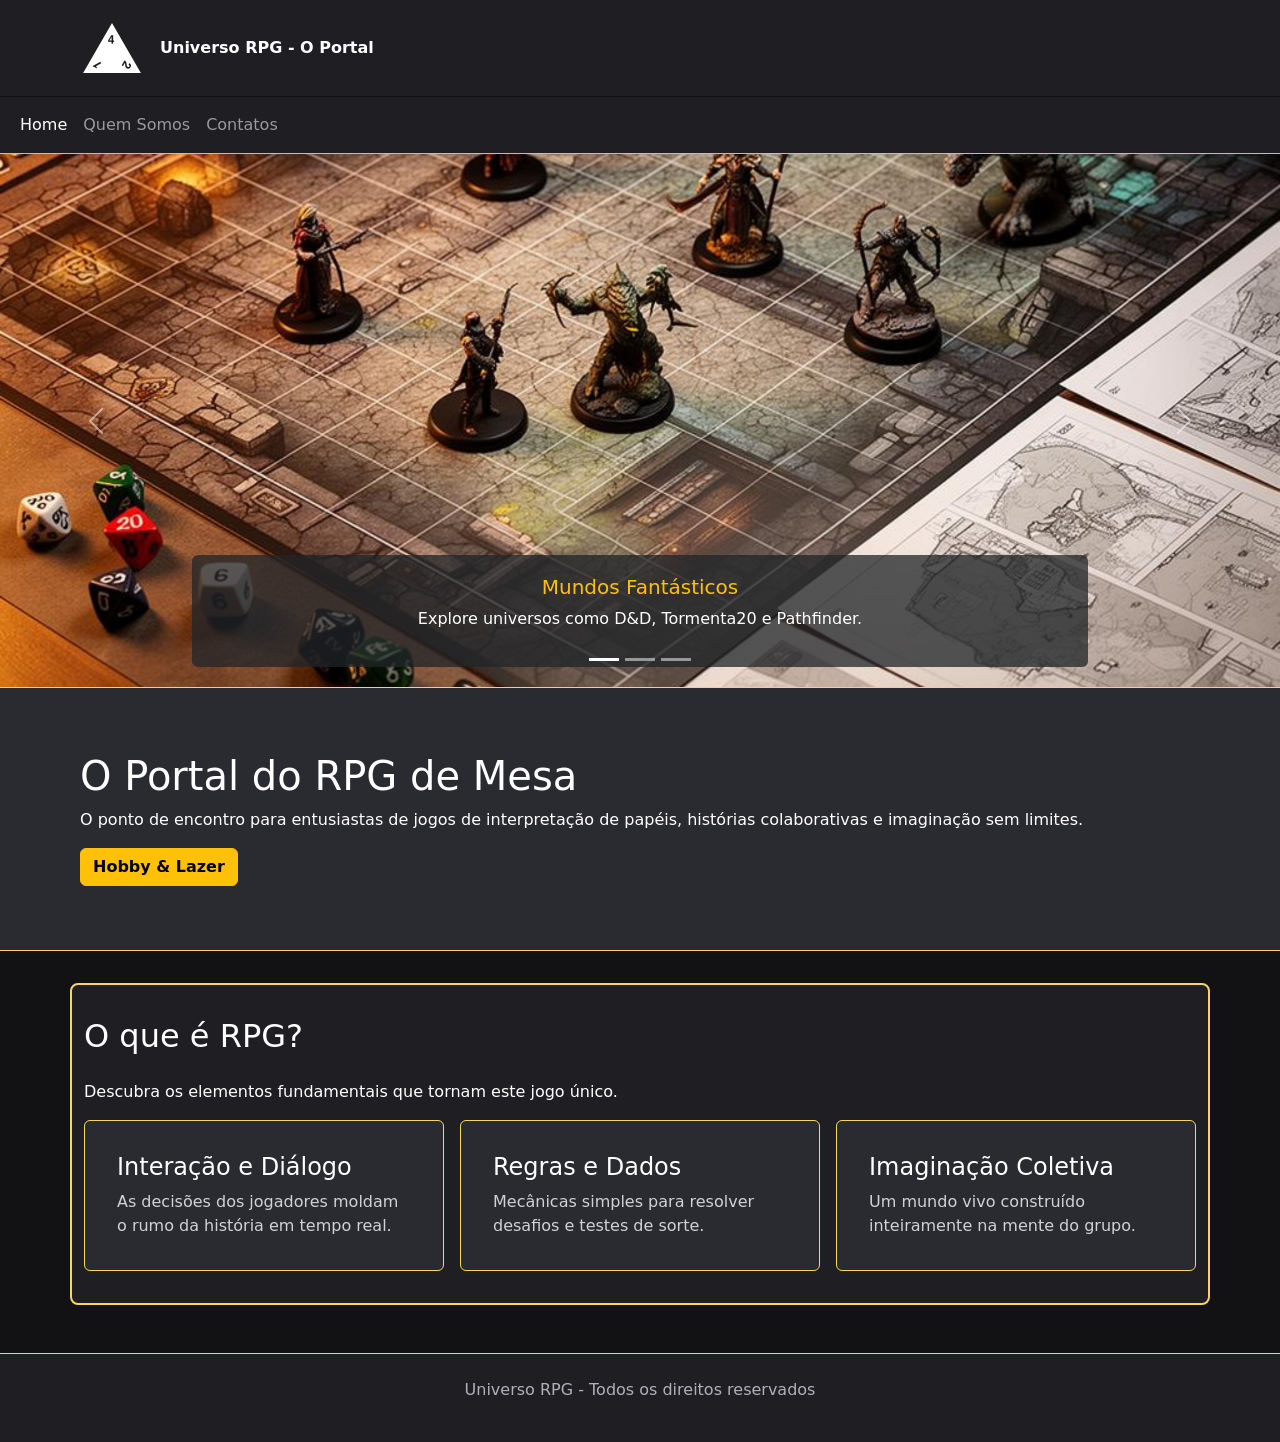
<file: index.html>
<!DOCTYPE html>
<html lang="pt-BR">
<head>
    <meta charset="UTF-8">
    <meta name="viewport" content="width=device-width, initial-scale=1.0">
    <title>Universo RPG - Home</title>
    <link rel="stylesheet" href="style.css">
    <link href="https://cdn.jsdelivr.net/npm/bootstrap@5.3.3/dist/css/bootstrap.min.css" rel="stylesheet">
</head>
<body>

    <header>
        <div class="logo">
            <img src="imagens/logo.png" alt="Logo do Universo RPG - O Portal">
            <span><strong>Universo RPG - O Portal</strong></span>
        </div>
    </header>

    <nav class="navbar navbar-expand-sm bg-custom navbar-dark border-bottom border-warning sticky-top">
        <div class="container-fluid">
            <ul class="navbar-nav">
                <li class="nav-item">
                    <a class="nav-link active" href="index.html">Home</a>
                </li>
                <li class="nav-item">
                    <a class="nav-link" href="quemsomos.html">Quem Somos</a>
                </li>
                <li class="nav-item">
                    <a class="nav-link" href="contatos.html">Contatos</a>
                </li>
            </ul>
        </div>
    </nav>

    <div id="demo" class="carousel slide" data-bs-ride="carousel">
        <div class="carousel-indicators">
            <button type="button" data-bs-target="#demo" data-bs-slide-to="0" class="active"></button>
            <button type="button" data-bs-target="#demo" data-bs-slide-to="1"></button>
            <button type="button" data-bs-target="#demo" data-bs-slide-to="2"></button>
        </div>
        
        <div class="carousel-inner">
            <div class="carousel-item active">
                <img src="imagens/slide1.png" alt="Slide 1" class="d-block w-100">
                 <div class="carousel-caption d-md-block bg-dark bg-opacity-75 rounded">
                        <h5 class="text-warning">Mundos Fantásticos</h5>
                        <p>Explore universos como D&D, Tormenta20 e Pathfinder.</p>
                    </div>
            </div>
            <div class="carousel-item">
                <img src="imagens/slide2.png" alt="Slide 2" class="d-block w-100">
                 <div class="carousel-caption d-none d-md-block bg-dark bg-opacity-75 rounded">
                        <h5 class="text-warning">Mistério & Horror</h5>
                        <p>Enfrente horrores cósmicos e desvende segredos sombrios.</p>
                    </div>
            </div>
            <div class="carousel-item">
                <img src="imagens/slide3.png" alt="Slide 3" class="d-block w-100">
                 <div class="carousel-caption d-none d-md-block bg-dark bg-opacity-75 rounded">
                        <h5 class="text-warning">Encontre sua Mesa</h5>
                        <p>Conecte-se com novos mestres e jogadores de todo o Brasil.</p>
                    </div>
            </div>
        </div>
        
        <button class="carousel-control-prev" type="button" data-bs-target="#demo" data-bs-slide="prev">
            <span class="carousel-control-prev-icon"></span>
        </button>
        <button class="carousel-control-next" type="button" data-bs-target="#demo" data-bs-slide="next">
            <span class="carousel-control-next-icon"></span>
        </button>
    </div>

    <section>
        <div>
            <h1>O Portal do RPG de Mesa</h1>
            <p>O ponto de encontro para entusiastas de jogos de interpretação de papéis, histórias colaborativas e imaginação sem limites.</p>
            <button type="button" class="btn btn-warning fw-bold">Hobby & Lazer</button>
        </div>
    </section>

    <main class="flex-grow-1">
        <div class="container mt-3 card_b">
            <h2>O que é RPG?</h2>
            <p>Descubra os elementos fundamentais que tornam este jogo único.</p>
            <div class="row g-3">
                <div class="col-md-4">
                    <div class="card h-100">
                        <div class="card-body">
                            <h4 class="card-title">Interação e Diálogo</h4>
                            <p class="card-text">As decisões dos jogadores moldam o rumo da história em tempo real.</p>
                        </div>
                    </div>
                </div>
                
                <div class="col-md-4">
                    <div class="card h-100">
                        <div class="card-body">
                            <h4 class="card-title">Regras e Dados</h4>
                            <p class="card-text">Mecânicas simples para resolver desafios e testes de sorte.</p>
                        </div>
                    </div>
                </div>
                
                <div class="col-md-4">
                    <div class="card h-100">
                        <div class="card-body">
                            <h4 class="card-title">Imaginação Coletiva</h4>
                            <p class="card-text">Um mundo vivo construído inteiramente na mente do grupo.</p>
                        </div>
                    </div>
                </div>
            </div>
        </div>
    </main>

    <footer>
        <p>Universo RPG - Todos os direitos reservados</p>
    </footer>

    <script src="https://cdn.jsdelivr.net/npm/bootstrap@5.3.3/dist/js/bootstrap.bundle.min.js"></script>
</body>
</html>
</file>
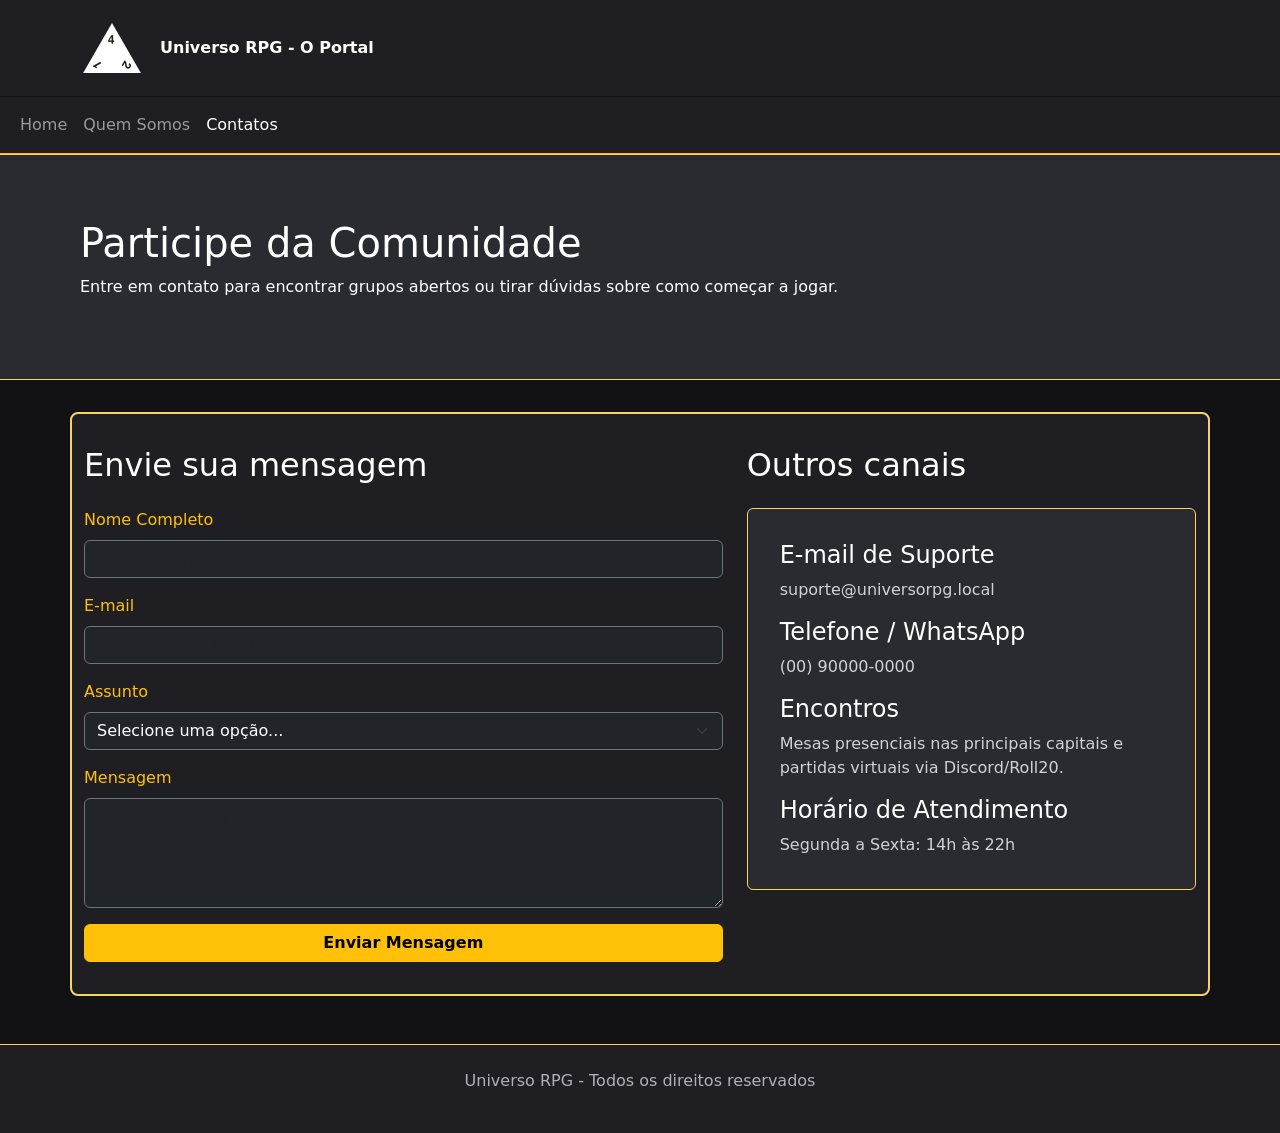
<file: contatos.html>
<!DOCTYPE html>
<html lang="pt-BR">
<head>
    <meta charset="UTF-8">
    <meta name="viewport" content="width=device-width, initial-scale=1.0">
    <title>Universo RPG - Contatos</title>
    <link rel="stylesheet" href="style.css">
    <link href="https://cdn.jsdelivr.net/npm/bootstrap@5.3.3/dist/css/bootstrap.min.css" rel="stylesheet">
</head>
<body>

    <header>
        <div class="logo">
            <img src="imagens/logo.png" alt="Logo do Universo RPG - O Portal">
            <span><strong>Universo RPG - O Portal</strong></span>
        </div>
    </header>

    <nav class="navbar navbar-expand-sm bg-custom navbar-dark border-bottom border-warning sticky-top">
        <div class="container-fluid">
            <ul class="navbar-nav">
                <li class="nav-item">
                    <a class="nav-link" href="index.html">Home</a>
                </li>
                <li class="nav-item">
                    <a class="nav-link" href="quemsomos.html">Quem Somos</a>
                </li>
                <li class="nav-item">
                    <a class="nav-link active" href="contatos.html">Contatos</a>
                </li>
            </ul>
        </div>
    </nav>

    <section>
        <div>
            <h1>Participe da Comunidade</h1>
            <p>Entre em contato para encontrar grupos abertos ou tirar dúvidas sobre como começar a jogar.</p>
        </div>
    </section>

    <main class="flex-grow-1">
        <div class="container mt-3 card_b">
            <div class="row g-4">
                
                <div class="col-md-7">
                    <h2>Envie sua mensagem</h2>
                    <form action="#" method="post">
                        <div class="mb-3">
                            <label for="nome" class="form-label text-warning">Nome Completo</label>
                            <input type="text" class="form-control bg-dark text-white border-secondary" id="nome" placeholder="Digite seu nome" required>
                        </div>

                        <div class="mb-3">
                            <label for="email" class="form-label text-warning">E-mail</label>
                            <input type="email" class="form-control bg-dark text-white border-secondary" id="email" placeholder="nome@exemplo.com" required>
                        </div>

                        <div class="mb-3">
                            <label for="assunto" class="form-label text-warning">Assunto</label>
                            <select class="form-select bg-dark text-white border-secondary" id="assunto">
                                <option selected disabled>Selecione uma opção...</option>
                                <option value="1">Quero aprender a jogar</option>
                                <option value="2">Procurando mesa / grupo</option>
                                <option value="3">Dúvidas sobre o portal</option>
                                <option value="4">Outros assuntos</option>
                            </select>
                        </div>

                        <div class="mb-3">
                            <label for="mensagem" class="form-label text-warning">Mensagem</label>
                            <textarea class="form-control bg-dark text-white border-secondary" id="mensagem" rows="4" placeholder="Escreva sua mensagem aqui..." required></textarea>
                        </div>

                        <button type="submit" class="btn btn-warning fw-bold w-100">Enviar Mensagem</button>
                    </form>
                </div>

                <div class="col-md-5">
                    <h2>Outros canais</h2>
                    <div class="card">
                        <div class="card-body">
                            <h4 class="card-title">E-mail de Suporte</h4>
                            <p class="card-text">suporte@universorpg.local</p>
                            
                            <h4 class="card-title">Telefone / WhatsApp</h4>
                            <p class="card-text">(00) 90000-0000</p>
                            
                            <h4 class="card-title">Encontros</h4>
                            <p class="card-text">Mesas presenciais nas principais capitais e partidas virtuais via Discord/Roll20.</p>
                            
                            <h4 class="card-title">Horário de Atendimento</h4>
                            <p class="card-text">Segunda a Sexta: 14h às 22h</p>
                        </div>
                    </div>
                </div>

            </div>
        </div>
    </main>

    <footer>
        <p>Universo RPG - Todos os direitos reservados</p>
    </footer>

    <script src="https://cdn.jsdelivr.net/npm/bootstrap@5.3.3/dist/js/bootstrap.bundle.min.js"></script>
</body>
</html>
</file>
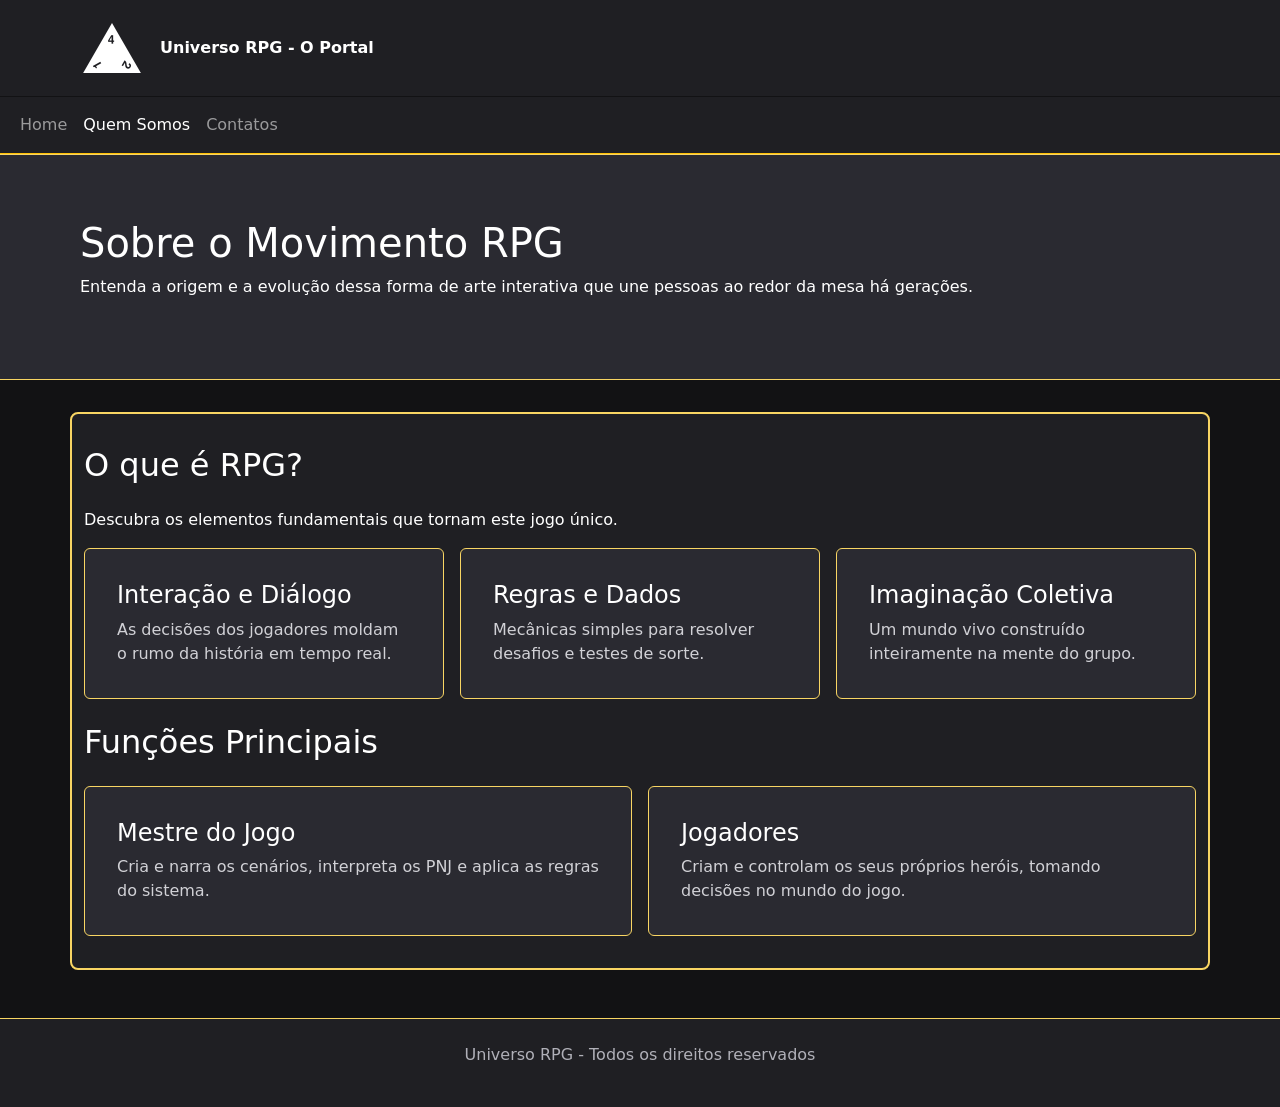
<file: quemsomos.html>
<!DOCTYPE html>
<html lang="pt-BR">
<head>
    <meta charset="UTF-8">
    <meta name="viewport" content="width=device-width, initial-scale=1.0">
    <title>Universo RPG - Quem Somos</title>
    <link rel="stylesheet" href="style.css">
    <link href="https://cdn.jsdelivr.net/npm/bootstrap@5.3.3/dist/css/bootstrap.min.css" rel="stylesheet">
</head>
<body>

    <header>
        <div class="logo">
            <img src="imagens/logo.png" alt="Logo do Universo RPG - O Portal">
            <span><strong>Universo RPG - O Portal</strong></span>
        </div>
    </header>

    <nav class="navbar navbar-expand-sm bg-custom navbar-dark border-bottom border-warning sticky-top">
        <div class="container-fluid">
            <ul class="navbar-nav">
                <li class="nav-item">
                    <a class="nav-link" href="index.html">Home</a>
                </li>
                <li class="nav-item">
                    <a class="nav-link active" href="quemsomos.html">Quem Somos</a>
                </li>
                <li class="nav-item">
                    <a class="nav-link" href="contatos.html">Contatos</a>
                </li>
            </ul>
        </div>
    </nav>

    <section>
        <div>
            <h1>Sobre o Movimento RPG</h1>
            <p>Entenda a origem e a evolução dessa forma de arte interativa que une pessoas ao redor da mesa há gerações.</p>
        </div>
    </section>

    <main class="flex-grow-1">
        <div class="container mt-3 card_b">
            <h2>O que é RPG?</h2>
            <p>Descubra os elementos fundamentais que tornam este jogo único.</p>
            <div class="row g-3 mb-4">
                <div class="col-md-4">
                    <div class="card h-100">
                        <div class="card-body">
                            <h4 class="card-title">Interação e Diálogo</h4>
                            <p class="card-text">As decisões dos jogadores moldam o rumo da história em tempo real.</p>
                        </div>
                    </div>
                </div>
                
                <div class="col-md-4">
                    <div class="card h-100">
                        <div class="card-body">
                            <h4 class="card-title">Regras e Dados</h4>
                            <p class="card-text">Mecânicas simples para resolver desafios e testes de sorte.</p>
                        </div>
                    </div>
                </div>
                
                <div class="col-md-4">
                    <div class="card h-100">
                        <div class="card-body">
                            <h4 class="card-title">Imaginação Coletiva</h4>
                            <p class="card-text">Um mundo vivo construído inteiramente na mente do grupo.</p>
                        </div>
                    </div>
                </div>
            </div>

            <h2>Funções Principais</h2>
            <div class="row g-3">
                <div class="col-md-6">
                    <div class="card h-100">
                        <div class="card-body">
                            <h4 class="card-title">Mestre do Jogo</h4>
                            <p class="card-text">Cria e narra os cenários, interpreta os PNJ e aplica as regras do sistema.</p>
                        </div>
                    </div>
                </div>
                
                <div class="col-md-6">
                    <div class="card h-100">
                        <div class="card-body">
                            <h4 class="card-title">Jogadores</h4>
                            <p class="card-text">Criam e controlam os seus próprios heróis, tomando decisões no mundo do jogo.</p>
                        </div>
                    </div>
                </div>
            </div>
        </div>
    </main>
    
    <footer>
        <p>Universo RPG - Todos os direitos reservados</p>
    </footer>

    <script src="https://cdn.jsdelivr.net/npm/bootstrap@5.3.3/dist/js/bootstrap.bundle.min.js"></script>
</body>
</html>
</file>
<file: style.css>
* {
    margin: 0;
    padding: 0;
    box-sizing: border-box;
    font-family: system-ui, -apple-system, BlinkMacSystemFont, 'Segoe UI', Roboto, sans-serif;
}

body {
    display: flex;
    flex-direction: column;
    min-height: 100vh;
    min-height: 100dvh;
    background-color: #121214;
    color: #ffffff;
}

header {
    background: #1f1f23;
    color: #ffffff;
    padding: 1rem 5rem;
    width: 100%;
    border-bottom: 1px solid #121214;
}

nav {
    background: #1f1f23;
    padding: 0.5rem 5rem;
    width: 100%;
}

section {
    padding: 4rem 5rem;
    background: #2a2a31;
    color: #ffffff;
    border-top: 1px solid #f8d563;
    border-bottom: 1px solid #f8d563;
}

h2 {
    font-weight: normal;
    padding-bottom: 1rem;
}

main {
    background: #121214;
    padding: 1rem;
}

footer {
    background: #1f1f23;
    color: #b0b0b8;
    padding: 1.5rem 1rem;
    text-align: center;
    border-top: 1px solid #f8d563;
    margin-top: auto;
}

.card_b {
    width: 90%;
    margin: 2rem auto;
    padding: 2rem 3rem;
    background: #1f1f23;
    color: white;
    border-radius: 0.5rem;
    border: 2px solid #f8d563;
}

.card {
    background: #2a2a31 !important;
    color: white !important;
    border-radius: 0.5rem;
    padding: 1rem;
    border: 1px solid #f8d563 !important;
}

.card-title {
    color: #f8d563;
}

.card-text {
    color: #d1d1d6;
}

.logo {
    display: flex;
    align-items: center;
    gap: 1rem;
}

.logo img {
    height: 4rem;
}

@media (max-width: 768px) {
    header, nav, section {
        padding: 1rem;
    }

    .card_b {
        width: 98%;
        margin: 1rem auto;
        padding: 1rem;
    }
}
</file>
